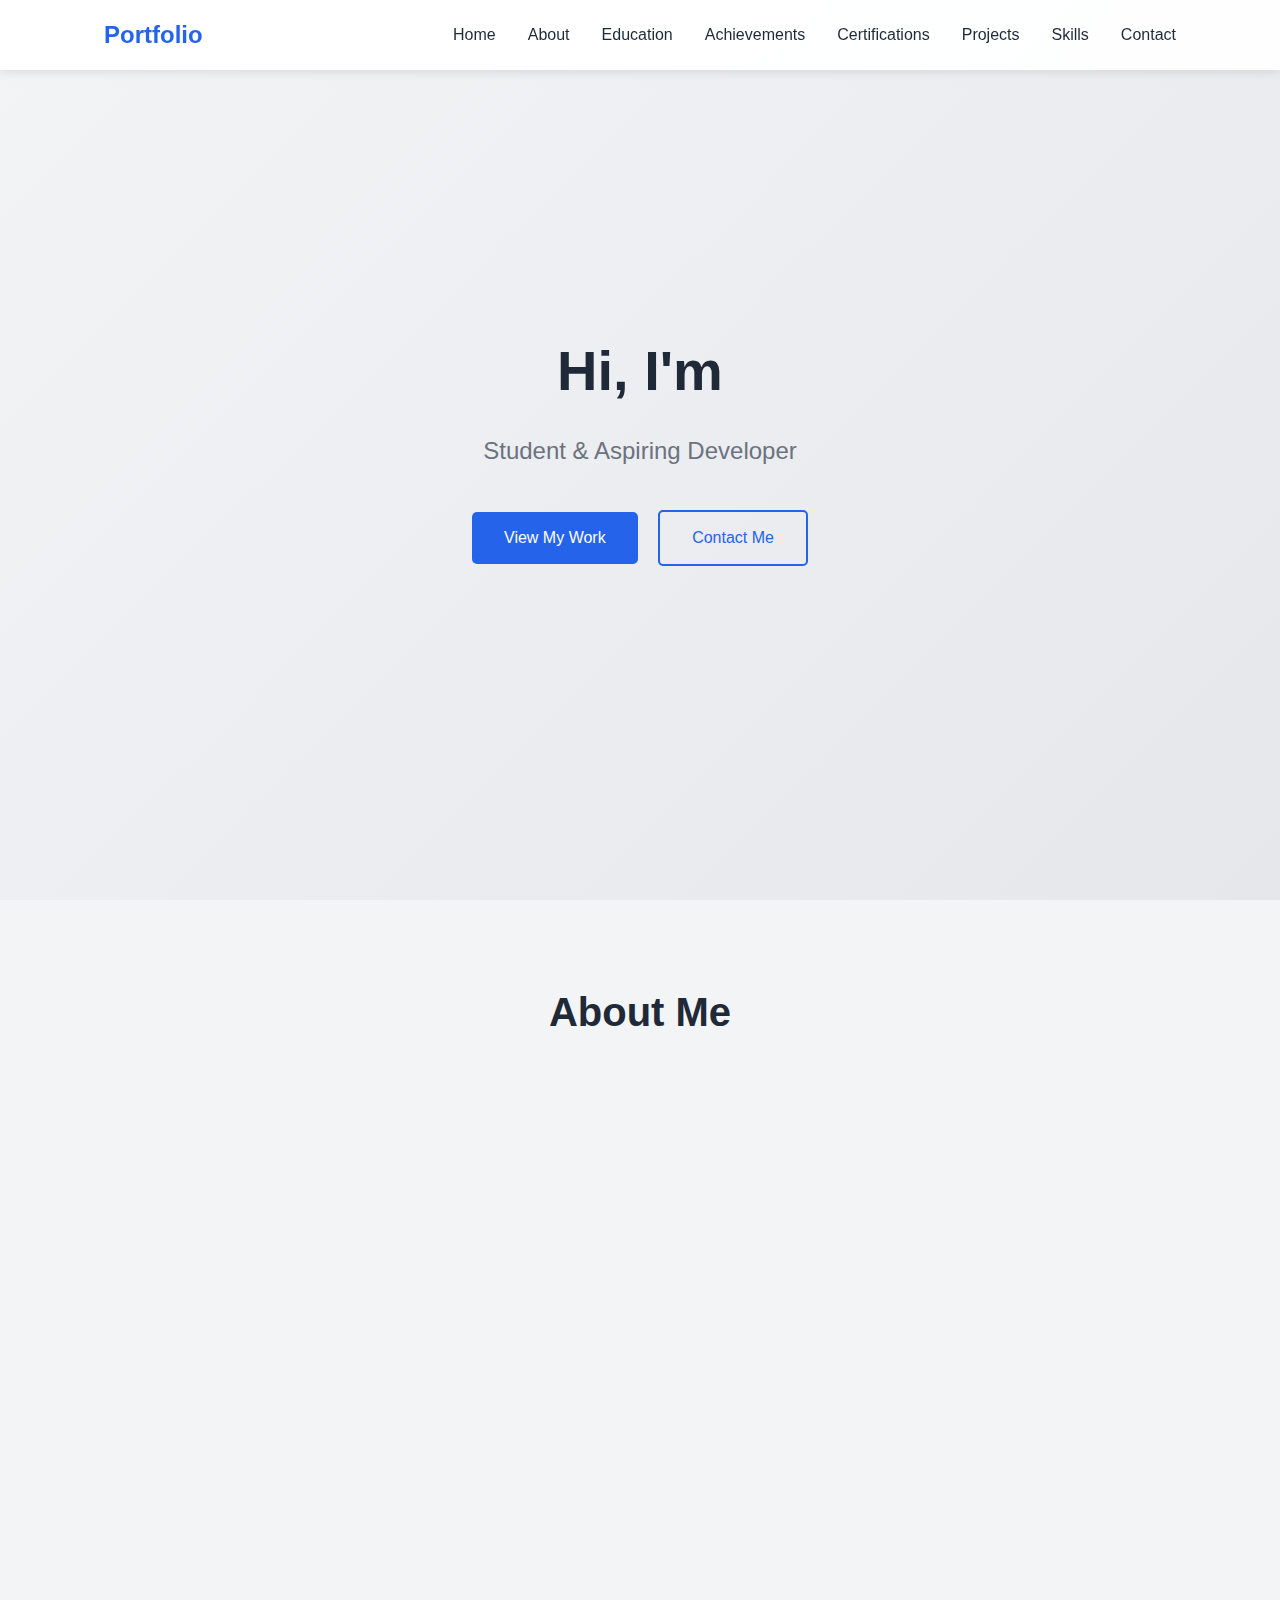
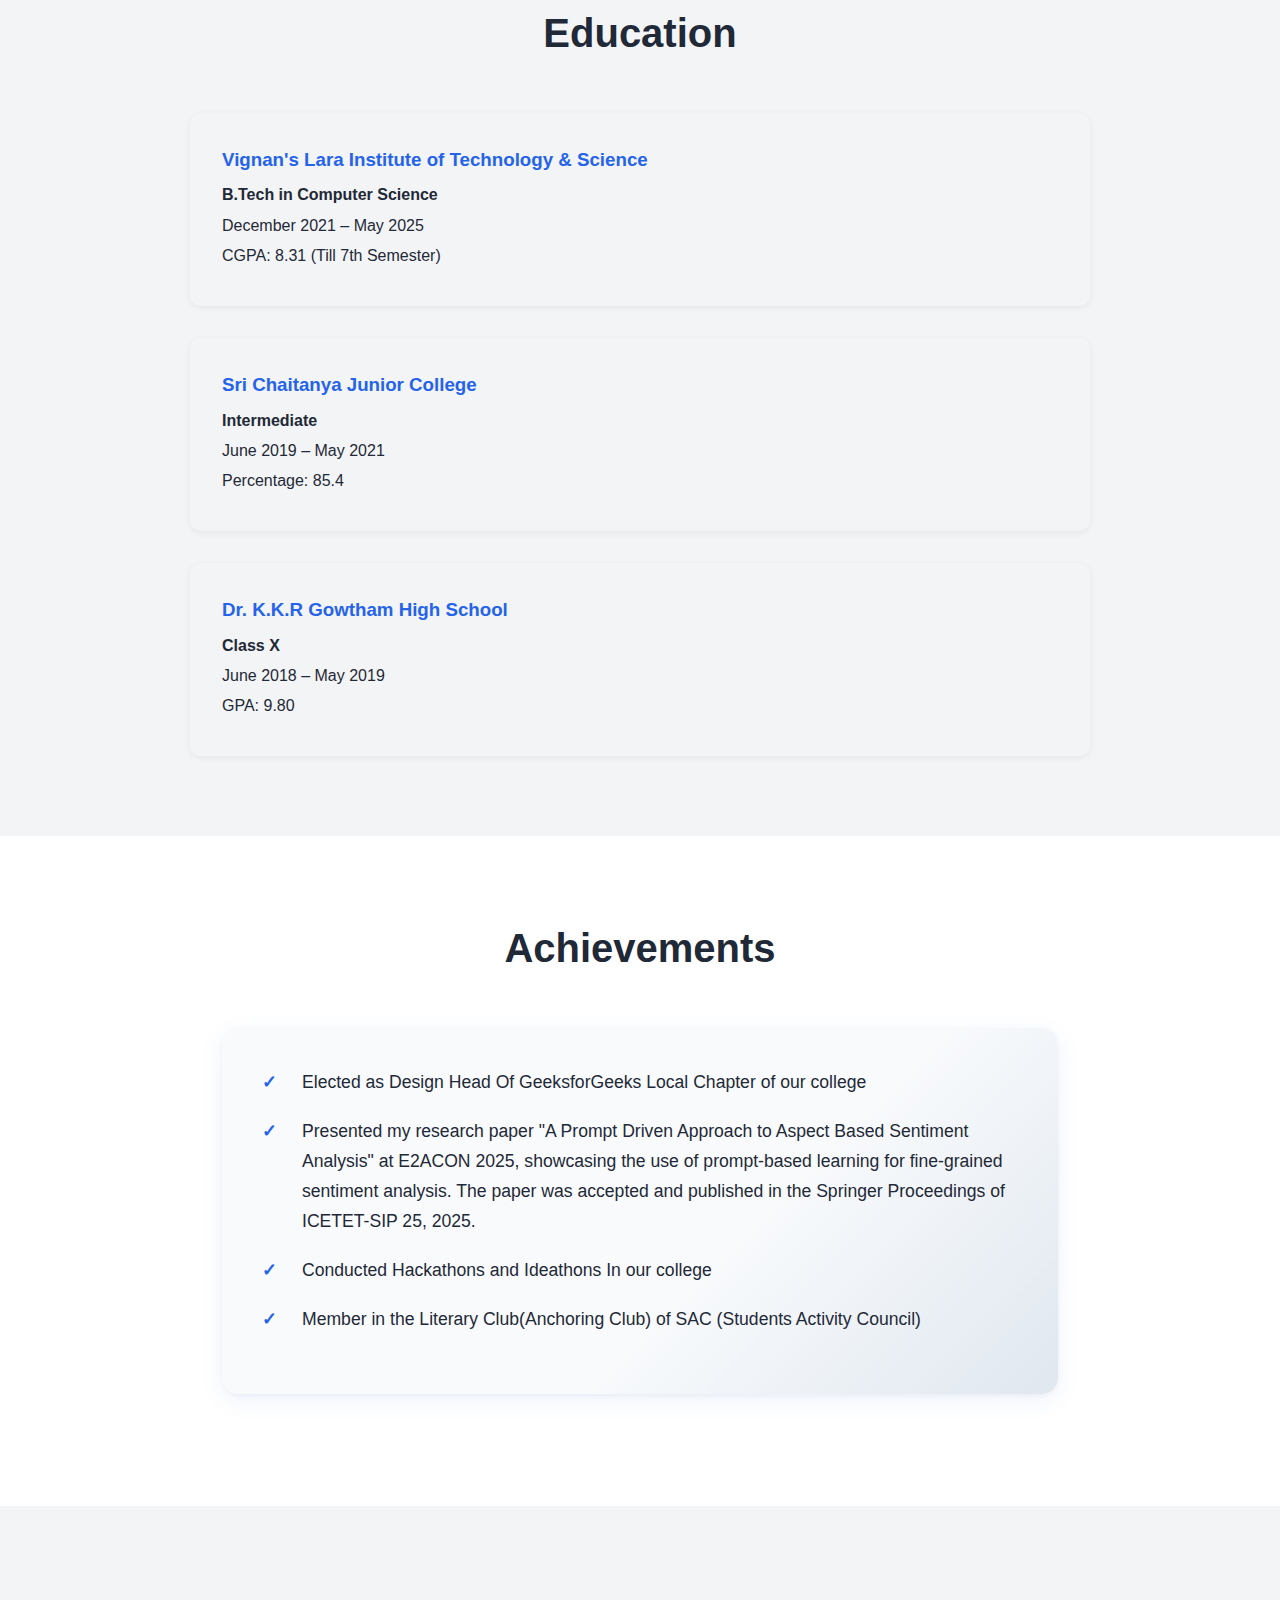
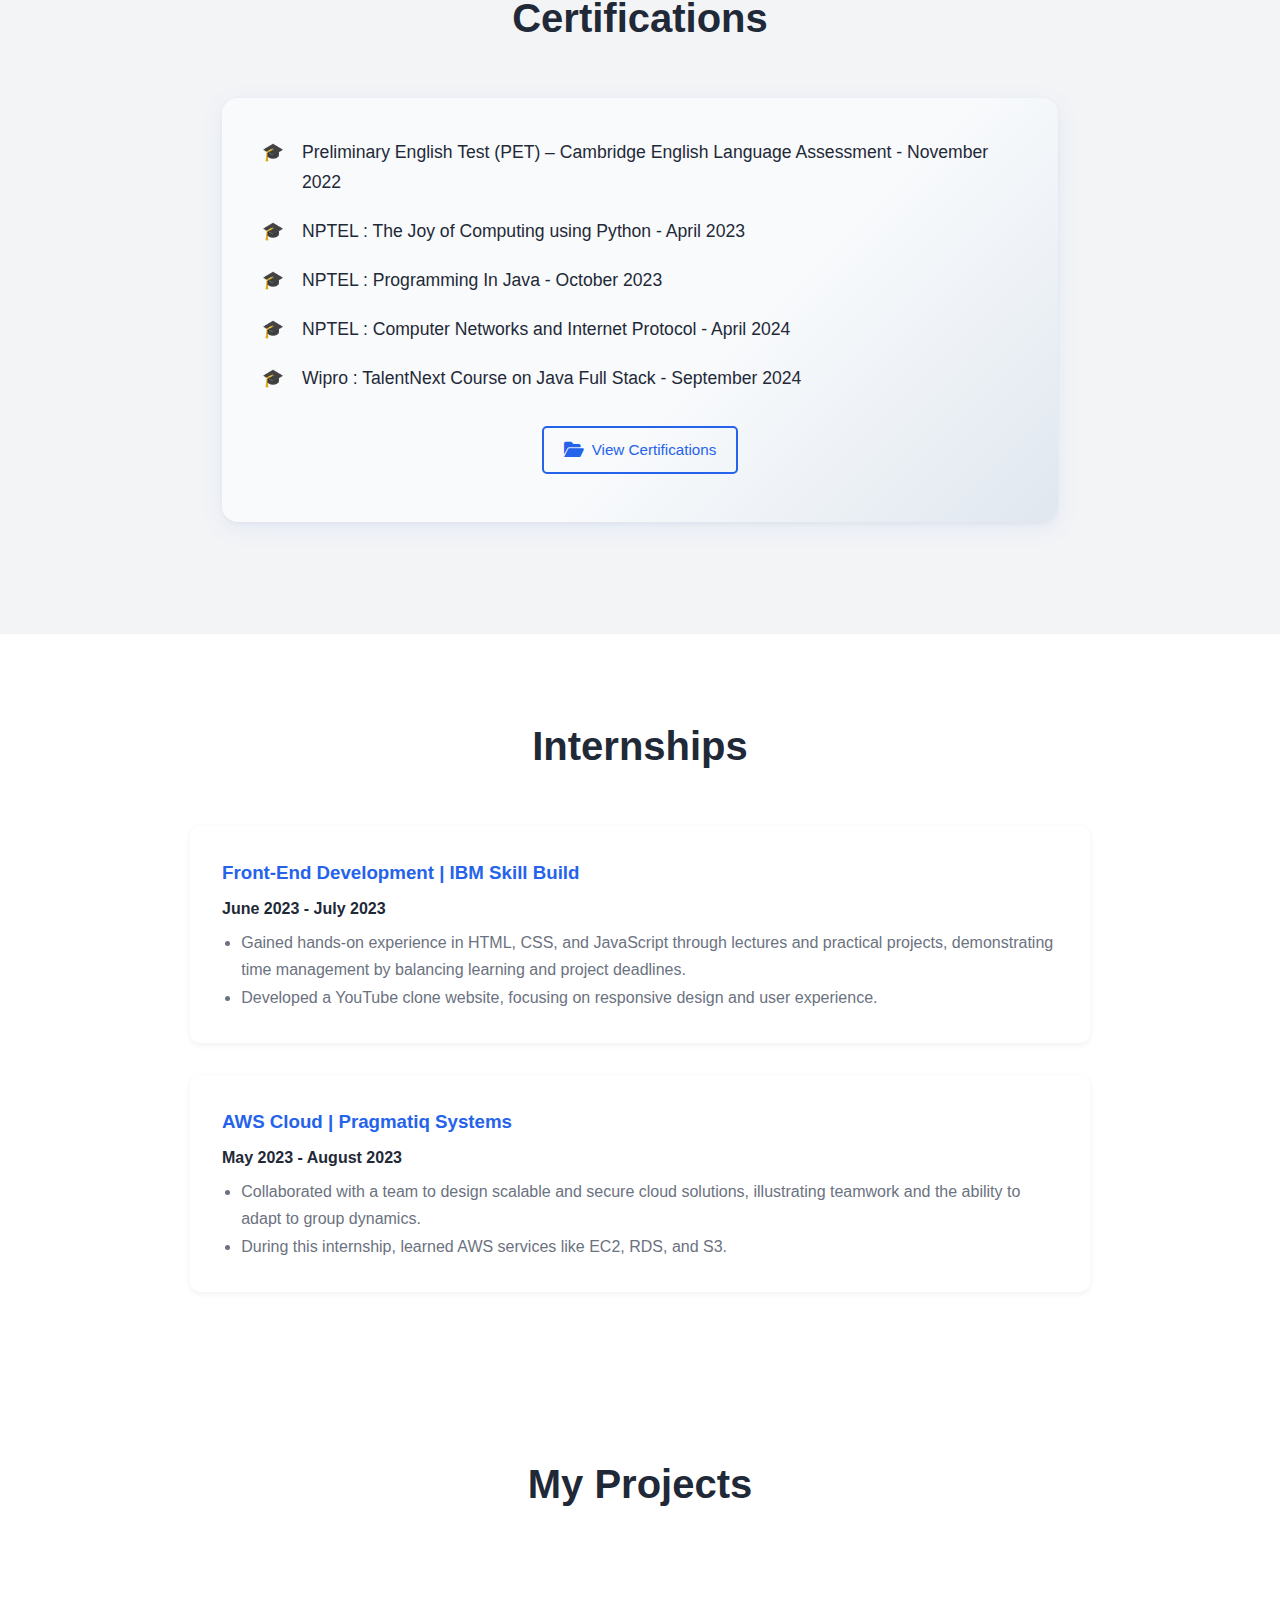
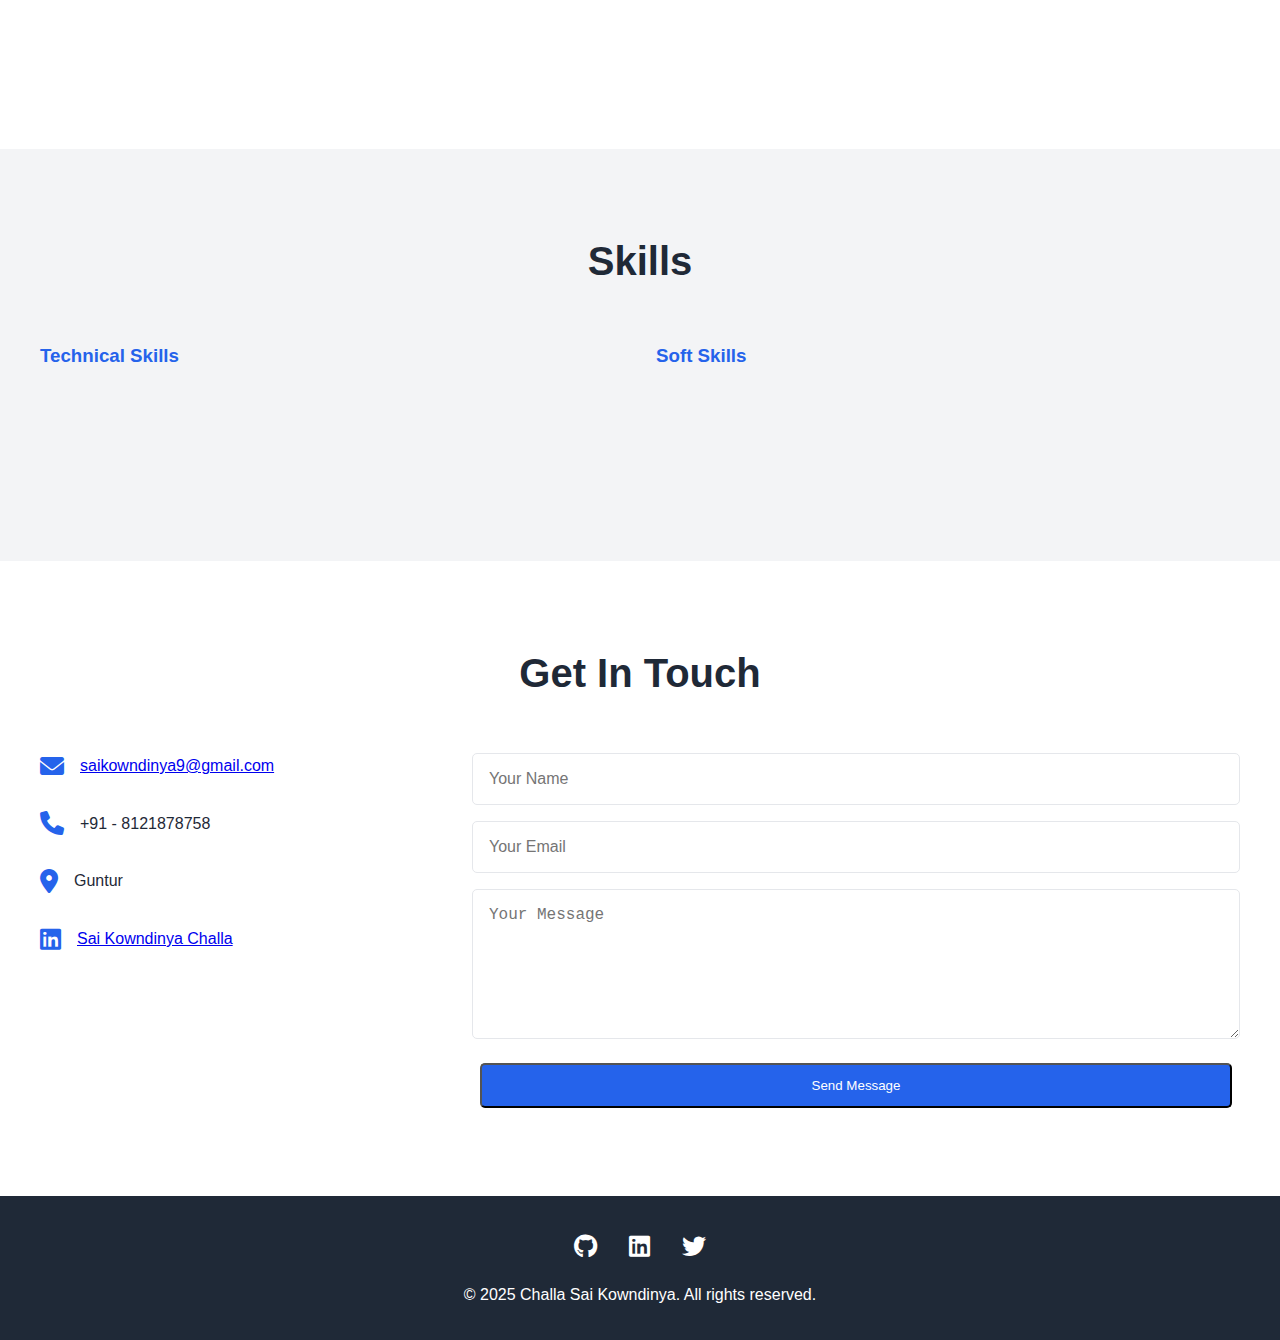
<file: index.html>
<!DOCTYPE html>
<html lang="en">
<head>
    <meta charset="UTF-8">
    <meta name="viewport" content="width=device-width, initial-scale=1.0">
    <title>Sai Kowndinya Portfolio</title>
    <link rel="stylesheet" href="styles.css">
    <link rel="stylesheet" href="https://cdnjs.cloudflare.com/ajax/libs/font-awesome/6.0.0/css/all.min.css">
</head>
<body>
    <header>
        <nav>
            <div class="logo">Portfolio</div>
            <ul class="nav-links">
                <li><a href="#home">Home</a></li>
                <li><a href="#about">About</a></li>
                <li><a href="#education">Education</a></li>
                <li><a href="#achievements">Achievements</a></li>
                <li><a href="#certifications">Certifications</a></li>
                <li><a href="#projects">Projects</a></li>
                <li><a href="#skills">Skills</a></li>
                <li><a href="#contact">Contact</a></li>
            </ul>
            <div class="hamburger">
                <div class="line"></div>
                <div class="line"></div>
                <div class="line"></div>
            </div>
        </nav>
    </header>

    <section id="home" class="hero">
        <div class="hero-content">
            <h1>Hi, I'm <span class="highlight">Challa Sai Kowndinya</span></h1>
            <p class="subtitle">Student & Aspiring Developer</p>
            <div class="cta-buttons">
                <a href="#projects" class="btn primary">View My Work</a>
                <a href="#contact" class="btn secondary">Contact Me</a>
            </div>
        </div>
    </section>

    <section id="about" class="about">
        <h2>About Me</h2>
        <div class="about-content">
            <div class="about-text">
                <p>I am a passionate student with a keen interest in technology and development.</p>
                <p>Currently pursuing my education while working on various projects to enhance my skills and knowledge.</p>
                <p>My goal is to become a proficient developer and contribute to innovative solutions that make a difference.</p>
            </div>
            <div class="about-image">
                <img src="profile.jpg" alt="Profile Picture" style="max-width: 250px; border-radius: 12px; box-shadow: 0 4px 16px rgba(0,0,0,0.10);">
            </div>
        </div>
    </section>

    <section id="education" class="education">
        <h2>Education</h2>
        <div class="education-container">
            <div class="education-item">
                <h3>Vignan's Lara Institute of Technology & Science</h3>
                <p><strong>B.Tech in Computer Science</strong></p>
                <p>December 2021 – May 2025</p>
                <p>CGPA: 8.31 (Till 7th Semester)</p>
            </div>
            <div class="education-item">
                <h3>Sri Chaitanya Junior College</h3>
                <p><strong>Intermediate</strong></p>
                <p>June 2019 – May 2021</p>
                <p>Percentage: 85.4</p>
            </div>
            <div class="education-item">
                <h3>Dr. K.K.R Gowtham High School</h3>
                <p><strong>Class X</strong></p>
                <p>June 2018 – May 2019</p>
                <p>GPA: 9.80</p>
            </div>
        </div>
    </section>

    <section id="achievements" class="achievements">
        <h2>Achievements</h2>
        <div class="achievements-container">
            <div class="achievement-item">
                <ul>
                    <li>Elected as Design Head Of GeeksforGeeks Local Chapter of our college</li>
                    <li>Presented my research paper "A Prompt Driven Approach to Aspect Based Sentiment Analysis" at E2ACON 2025, showcasing the use of prompt-based learning for fine-grained sentiment analysis. The paper was accepted and published in the Springer Proceedings of ICETET-SIP 25, 2025.</li>
                    <li>Conducted Hackathons and Ideathons In our college</li>
                    <li>Member in the Literary Club(Anchoring Club) of SAC (Students Activity Council)</li>
                </ul>
            </div>
        </div>
    </section>

    <section id="certifications" class="certifications">
        <h2>Certifications</h2>
        <div class="certifications-container">
            <div class="certification-item">
                <ul>
                    <li>Preliminary English Test (PET) – Cambridge English Language Assessment - November 2022</li>
                    <li>NPTEL : The Joy of Computing using Python - April 2023</li>
                    <li>NPTEL : Programming In Java - October 2023</li>
                    <li>NPTEL : Computer Networks and Internet Protocol - April 2024</li>
                    <li>Wipro : TalentNext Course on Java Full Stack - September 2024</li>
                </ul>
                <div class="certification-links">
                    <a href="https://drive.google.com/drive/folders/10BUkm477m_htHmKQOMM4pay9msM9lL7v?usp=sharing" target="_blank" class="btn secondary">
                        <i class="fas fa-folder-open"></i> View Certifications
                    </a>
                </div>
            </div>
        </div>
    </section>

    <section id="internships" class="internships">
        <h2>Internships</h2>
        <div class="internship-container">
            <div class="internship-item">
                <h3>Front-End Development | IBM Skill Build</h3>
                <p><strong>June 2023 - July 2023</strong></p>
                <ul>
                    <li>Gained hands-on experience in HTML, CSS, and JavaScript through lectures and practical projects, demonstrating time management by balancing learning and project deadlines.</li>
                    <li>Developed a YouTube clone website, focusing on responsive design and user experience.</li>
                </ul>
            </div>
            <div class="internship-item">
                <h3>AWS Cloud | Pragmatiq Systems</h3>
                <p><strong>May 2023 - August 2023</strong></p>
                <ul>
                    <li>Collaborated with a team to design scalable and secure cloud solutions, illustrating teamwork and the ability to adapt to group dynamics.</li>
                    <li>During this internship, learned AWS services like EC2, RDS, and S3.</li>
                </ul>
            </div>
        </div>
    </section>

    <section id="projects" class="projects">
        <h2>My Projects</h2>
        <div class="project-grid">
            <div class="project-card">
                <h3>Eye Disease Detection Using Deep Learning</h3>
                <ul>
                    <li>Developed a deep learning model to classify common eye diseases such as Cataract, Diabetic Retinopathy, Glaucoma, and Normal based on retinal images.</li>
                    <li>Implemented using AlexNet architecture for feature extraction and classification to enable efficient and reliable disease detection.</li>
                    <li>Applied advanced image preprocessing, transfer learning, and hyperparameter tuning techniques, and built and trained the model using Python and TensorFlow on Google Colab, utilizing the "Eye Diseases Classification" dataset from Kaggle.</li>
                    <li>Aimed to assist in early diagnosis and screening, especially in remote areas with limited access to ophthalmologists.</li>
                </ul>
                <div class="project-links">
                    <a href="https://github.com/saikowndinya9/eye_disease_prediction" target="_blank" class="btn secondary">
                        <i class="fab fa-github"></i> View on GitHub
                    </a>
                </div>
            </div>
            <div class="project-card">
                <h3>Credit Card Fraud Detection Using Python</h3>
                <ul>
                    <li>Performed data cleaning and exploratory data analysis to identify key patterns and relationships.</li>
                    <li>Split the data into training and testing sets for model evaluation.</li>
                    <li>Applied a logistic regression model to classify transactions as legitimate or fraudulent.</li>
                    <li>Evaluated the model's accuracy and performance in predicting fraudulent transactions, contributing to enhanced fraud detection strategies.</li>
                    <li>Addressed class imbalance using techniques like oversampling and undersampling to improve model reliability in detecting rare fraud cases.</li>
                </ul>
                <div class="project-links">
                    <a href="https://github.com/saikowndinya9/Creditcard" target="_blank" class="btn secondary">
                        <i class="fab fa-github"></i> View on GitHub
                    </a>
                </div>
            </div>
            <div class="project-card">
                <h3>Oral Cancer Prediction using Deep Learning Techniques</h3>
                <ul>
                    <li>The model is built using EfficientNet-B2, a powerful deep learning architecture known for its efficiency and accuracy in image classification tasks.</li>
                    <li>A new oral cancer dataset was utilized for training and validation, containing both cancerous and noncancerous oral images.</li>
                    <li>The dataset was pre-processed using techniques such as image resizing, normalization, and data augmentation to improve model generalization.</li>
                    <li>Achieved effective classification performance, demonstrating the potential of AI-driven models for early detection and medical diagnosis support.</li>
                </ul>
                <div class="project-links">
                    <a href="https://github.com/saikowndinya9/oral_cancer_detection" target="_blank" class="btn secondary">
                        <i class="fab fa-github"></i> View on GitHub
                    </a>
                </div>
            </div>
            <div class="project-card">
                <h3>A Prompt Driven Approach to Aspect Based Sentiment Analysis</h3>
                <ul>
                    <li>Utilized the SemEval 2014 dataset to analyze aspect-specific sentiments in restaurant and laptop reviews.</li>
                    <li>Implemented a pre-trained BERT model to classify sentiments as positive, negative, or neutral based on review contexts.</li>
                    <li>Applied prompt-based learning techniques to enhance sentiment evaluation accuracy.</li>
                    <li>Focused on aspect-oriented sentiment detection, improving sentiment analysis precision for domain-specific data.</li>
                </ul>
                <div class="project-links">
                    <a href="https://github.com/saikowndinya9/Aspect_Based_Sentimeny_Analysis-" target="_blank" class="btn secondary">
                        <i class="fab fa-github"></i> View on GitHub
                    </a>
                </div>
            </div>
        </div>
    </section>

    <section id="skills" class="skills">
        <h2>Skills</h2>
        <div class="skills-container">
            <div class="skill-category">
                <h3>Technical Skills</h3>
                <div class="skill-items">
                    <span class="skill-item">Python</span>
                    <span class="skill-item">Java</span>
                    <span class="skill-item">Machine Learning</span>
                    <span class="skill-item">C++</span>
                    <span class="skill-item">HTML</span>
                    <span class="skill-item">CSS</span>
                    <span class="skill-item">JavaScript</span>
                    <span class="skill-item">MySQL</span>
                </div>
            </div>
            <div class="skill-category">
                <h3>Soft Skills</h3>
                <div class="skill-items">
                    <span class="skill-item">Communication</span>
                    <span class="skill-item">Teamwork</span>
                    <span class="skill-item">Problem Solving</span>
                    <span class="skill-item">Time Management</span>
                    <span class="skill-item">Leadership</span>
                    <span class="skill-item">Self Motivated</span>
                </div>
            </div>
        </div>
    </section>

    <section id="contact" class="contact">
        <h2>Get In Touch</h2>
        <div class="contact-container">
            <div class="contact-info">
                <div class="contact-item">
                    <i class="fas fa-envelope"></i>
                    <a href="mailto:saikowndinya9@gmail.com">saikowndinya9@gmail.com</a>
                </div>
                <div class="contact-item">
                    <i class="fas fa-phone"></i>
                    <p>+91 - 8121878758</p>
                </div>
                <div class="contact-item">
                    <i class="fas fa-map-marker-alt"></i>
                    <p>Guntur</p>
                </div>
                <div class="contact-item">
                    <i class="fab fa-linkedin"></i>
                    <a href="https://www.linkedin.com/in/sai-kowndinya-challa/" target="_blank">Sai Kowndinya Challa</a>
                </div>
            </div>
            <form class="contact-form">
                <input type="text" placeholder="Your Name" required>
                <input type="email" placeholder="Your Email" required>
                <textarea placeholder="Your Message" required></textarea>
                <button type="submit" class="btn primary">Send Message</button>
            </form>
        </div>
    </section>

    <footer>
        <div class="social-links">
            <a href="https://github.com/saikowndinya9" target="_blank"><i class="fab fa-github"></i></a>
            <a href="https://www.linkedin.com/in/sai-kowndinya-challa/" target="_blank"><i class="fab fa-linkedin"></i></a>
            <a href="https://x.com/KowndinyaSai?t=TxtDQxub938b9y9-481F4A&s=09" target="_blank"><i class="fab fa-twitter"></i></a>
        </div>
        <p>&copy; 2025 Challa Sai Kowndinya. All rights reserved.</p>
    </footer>

    <script src="script.js"></script>
</body>
</html>
</file>
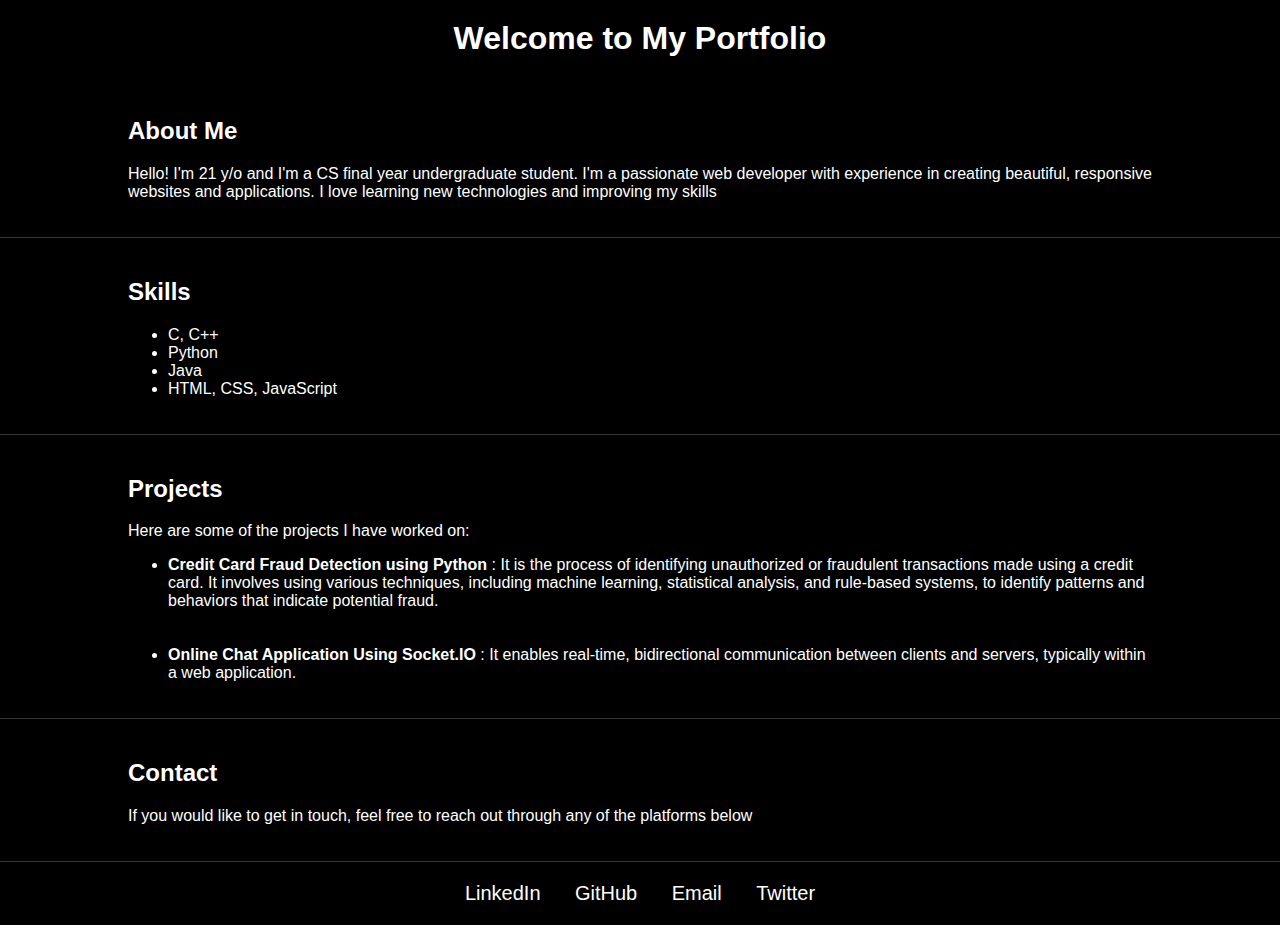
<file: Portfolio.html>
<!DOCTYPE html>
<html lang="en">
<head>
    <meta charset="UTF-8">
    <meta name="viewport" content="width=device-width, initial-scale=1.0">
    <title>Portfolio</title>
    <style>
        body {
            background-color: #000;
            color: #fff;
            font-family: Arial, sans-serif;
            margin: 0;
            padding: 0;
        }
        .container {
            width: 80%;
            margin: auto;
            overflow: hidden;
        }
        header {
            padding: 20px 0;
            text-align: center;
        }
        h1 {
            margin: 0;
        }
        section {
            padding: 20px 0;
            border-bottom: 1px solid #333;
        }
        .social-links {
            text-align: center;
            padding: 20px 0;
        }
        .social-links a {
            color: #fff;
            margin: 0 15px;
            text-decoration: none;
            font-size: 20px;
        }
        .social-links a:hover {
            color: #ddd;
        }
    </style>
</head>
<body>
    <header>
        <div class="container">
            <h1>Welcome to My Portfolio</h1>
        </div>
    </header>
 
    <section id="about">
        <div class="container">
            <h2>About Me</h2>
            <p>Hello! I'm 21 y/o and I'm a CS final year undergraduate student. I'm a passionate web developer with experience in creating beautiful, responsive websites and applications. I love learning new technologies and improving my skills</p>
        </div>
    </section>
 
    <section id="skills">
        <div class="container">
            <h2>Skills</h2>
            <ul>
                <li>C, C++</li>
                <li>Python</li>
                <li>Java</li>
                <li>HTML, CSS, JavaScript</li>
            </ul>
        </div>
    </section>
 
    <section id="projects">
        <div class="container">
            <h2>Projects</h2>
            <p>Here are some of the projects I have worked on:</p>
            <ul>
                <li><b>Credit Card Fraud Detection using Python</b> : It is the process of identifying unauthorized or fraudulent transactions made using a credit card. It involves using various techniques, including machine learning, statistical analysis, and rule-based systems, to identify patterns and behaviors that indicate potential fraud. </li><br></br>
                <li><b>Online Chat Application Using Socket.IO </b> : It enables real-time, bidirectional communication between clients and servers, typically within a web application.</li>
            </ul>
        </div>
    </section>
 
    <section id="contact">
        <div class="container">
            <h2>Contact</h2>
            <p>If you would like to get in touch, feel free to reach out through any of the platforms below</p>
        </div>
    </section>
 
    <div class="social-links">
        <a href="https://www.linkedin.com/in/sai-kowndinya-challa-623106214/" target="_blank">LinkedIn</a>
        <a href="https://github.com/saikowndinya9" target="_blank">GitHub</a>
        <a href="mailto: saikowndinya9@gmail.com">Email</a>
        <a href="https://x.com/KowndinyaSai?t=TxtDQxub938b9y9-481F4A&s=09" target="_blank">Twitter</a>
    </div>
 
    <script>
        // JavaScript code can be added here if needed
        document.addEventListener('DOMContentLoaded', () => {
            console.log('Portfolio page loaded');
        });
    </script>
</body>
</html>
</file>
<file: styles.css>
/* Reset and Base Styles */
* {
    margin: 0;
    padding: 0;
    box-sizing: border-box;
}

:root {
    --primary-color: #2563eb;
    --secondary-color: #1e40af;
    --text-color: #1f2937;
    --light-text: #6b7280;
    --background: #ffffff;
    --section-bg: #f3f4f6;
}

body {
    font-family: 'Segoe UI', Tahoma, Geneva, Verdana, sans-serif;
    line-height: 1.6;
    color: var(--text-color);
}

/* Navigation */
header {
    position: fixed;
    width: 100%;
    background: rgba(255, 255, 255, 0.95);
    box-shadow: 0 2px 10px rgba(0, 0, 0, 0.1);
    z-index: 1000;
}

nav {
    display: flex;
    justify-content: space-between;
    align-items: center;
    padding: 1rem 5%;
    max-width: 1200px;
    margin: 0 auto;
}

.logo {
    font-size: 1.5rem;
    font-weight: bold;
    color: var(--primary-color);
}

.nav-links {
    display: flex;
    list-style: none;
    gap: 2rem;
}

.nav-links a {
    text-decoration: none;
    color: var(--text-color);
    font-weight: 500;
    transition: color 0.3s ease;
}

.nav-links a:hover {
    color: var(--primary-color);
}

.hamburger {
    display: none;
    cursor: pointer;
}

.line {
    width: 25px;
    height: 3px;
    background-color: var(--text-color);
    margin: 5px;
    transition: all 0.3s ease;
}

/* Hero Section */
.hero {
    height: 100vh;
    display: flex;
    align-items: center;
    justify-content: center;
    text-align: center;
    background: linear-gradient(135deg, #f3f4f6 0%, #e5e7eb 100%);
    padding: 0 1rem;
}

.hero-content {
    max-width: 800px;
}

.hero h1 {
    font-size: 3.5rem;
    margin-bottom: 1rem;
}

.highlight {
    color: var(--primary-color);
}

.subtitle {
    font-size: 1.5rem;
    color: var(--light-text);
    margin-bottom: 2rem;
}

/* Buttons */
.btn {
    display: inline-block;
    padding: 0.8rem 2rem;
    border-radius: 5px;
    text-decoration: none;
    font-weight: 500;
    transition: all 0.3s ease;
    margin: 0.5rem;
}

.btn.primary {
    background-color: var(--primary-color);
    color: white;
}

.btn.secondary {
    background-color: transparent;
    border: 2px solid var(--primary-color);
    color: var(--primary-color);
}

.btn:hover {
    transform: translateY(-2px);
    box-shadow: 0 4px 6px rgba(0, 0, 0, 0.1);
}

/* Sections */
section {
    padding: 5rem 1rem;
}

section h2 {
    text-align: center;
    font-size: 2.5rem;
    margin-bottom: 3rem;
    color: var(--text-color);
}

/* About Section */
.about {
    background-color: var(--section-bg);
}

.about-content {
    max-width: 1000px;
    margin: 0 auto;
    display: grid;
    grid-template-columns: 1fr 1fr;
    gap: 4rem;
    align-items: center;
    padding: 0 2rem;
    text-align: center;
}

.about-text {
    font-size: 1.2rem;
    line-height: 1.8;
    color: var(--text-color);
}

.about-text p {
    margin-bottom: 1.5rem;
    text-align: left;
}

.about-image {
    display: flex;
    justify-content: center;
    align-items: center;
}

.about-image img {
    width: 100%;
    max-width: 300px;
    border-radius: 12px;
    box-shadow: 0 4px 16px rgba(0,0,0,0.10);
    transition: transform 0.3s ease;
}

.about-image img:hover {
    transform: scale(1.02);
}

/* Projects Section */
.project-grid {
    display: grid;
    grid-template-columns: repeat(auto-fit, minmax(300px, 1fr));
    gap: 2rem;
    max-width: 1200px;
    margin: 0 auto;
}

.project-card {
    background: linear-gradient(135deg, #f8fafc 60%, #e0e7ef 100%);
    border-radius: 16px;
    box-shadow: 0 6px 24px rgba(37, 99, 235, 0.08), 0 1.5px 4px rgba(0,0,0,0.04);
    padding: 2rem 1.5rem;
    transition: transform 0.3s, box-shadow 0.3s;
    border: 1.5px solid #e0e7ef;
    margin-bottom: 1.5rem;
}

.project-card:hover {
    transform: translateY(-8px) scale(1.02);
    box-shadow: 0 12px 32px rgba(37, 99, 235, 0.13), 0 2px 8px rgba(0,0,0,0.07);
}

.project-card h3 {
    color: var(--primary-color);
    font-size: 1.6rem;
    margin-bottom: 0.5rem;
    letter-spacing: 0.5px;
    font-weight: 700;
}

.project-date {
    color: var(--light-text);
    font-size: 0.9rem;
    margin-bottom: 1rem;
    font-style: italic;
}

.project-card ul {
    padding-left: 0;
    margin-bottom: 0.5rem;
    list-style: none;
}

.project-card ul li {
    color: var(--text-color);
    font-size: 1.08rem;
    margin-bottom: 0.7rem;
    line-height: 1.7;
    position: relative;
    padding-left: 0;
}

.project-card ul li::before {
    content: '\2022'; /* Unicode for black round bullet */
    display: inline-block;
    margin-right: 0.7em;
    font-size: 1.2em;
    color: #222;
    vertical-align: middle;
}

.project-card img {
    width: 100%;
    height: 200px;
    object-fit: cover;
}

.project-card p {
    padding: 0 1rem 1rem;
    color: var(--light-text);
}

.project-card .btn {
    margin: 1rem;
}

.project-links {
    margin-top: 1.5rem;
    text-align: center;
}

.project-links .btn {
    display: inline-flex;
    align-items: center;
    gap: 0.5rem;
    padding: 0.6rem 1.2rem;
    font-size: 0.95rem;
}

.project-links .btn i {
    font-size: 1.1rem;
}

/* Skills Section */
.skills {
    background-color: var(--section-bg);
}

.skills-container {
    max-width: 1200px;
    margin: 0 auto;
    display: grid;
    grid-template-columns: repeat(auto-fit, minmax(300px, 1fr));
    gap: 2rem;
}

.skill-category h3 {
    margin-bottom: 1rem;
    color: var(--primary-color);
}

.skill-items {
    display: flex;
    flex-wrap: wrap;
    gap: 1rem;
}

.skill-item {
    background: white;
    padding: 0.5rem 1rem;
    border-radius: 20px;
    font-size: 0.9rem;
    box-shadow: 0 2px 4px rgba(0, 0, 0, 0.1);
}

/* Contact Section */
.contact-container {
    max-width: 1200px;
    margin: 0 auto;
    display: grid;
    grid-template-columns: 1fr 2fr;
    gap: 3rem;
}

.contact-info {
    display: flex;
    flex-direction: column;
    gap: 2rem;
}

.contact-item {
    display: flex;
    align-items: center;
    gap: 1rem;
}

.contact-item i {
    font-size: 1.5rem;
    color: var(--primary-color);
}

.contact-form {
    display: flex;
    flex-direction: column;
    gap: 1rem;
}

.contact-form input,
.contact-form textarea {
    padding: 1rem;
    border: 1px solid #e5e7eb;
    border-radius: 5px;
    font-size: 1rem;
}

.contact-form textarea {
    height: 150px;
    resize: vertical;
}

/* Footer */
footer {
    background-color: var(--text-color);
    color: white;
    text-align: center;
    padding: 2rem;
}

.social-links {
    display: flex;
    justify-content: center;
    gap: 2rem;
    margin-bottom: 1rem;
}

.social-links a {
    color: white;
    font-size: 1.5rem;
    transition: color 0.3s ease;
}

.social-links a:hover {
    color: var(--primary-color);
}

/* Responsive Design */
@media (max-width: 768px) {
    .nav-links {
        display: none;
    }

    .hamburger {
        display: block;
    }

    .about-content {
        grid-template-columns: 1fr;
        gap: 2rem;
        text-align: center;
    }

    .about-text {
        font-size: 1.1rem;
    }

    .about-text p {
        text-align: center;
    }

    .about-image {
        order: -1;
    }

    .about-image img {
        max-width: 250px;
    }

    .hero h1 {
        font-size: 2.5rem;
    }

    .subtitle {
        font-size: 1.2rem;
    }

    .project-card {
        padding: 1.2rem 0.7rem;
    }

    .project-card h3 {
        font-size: 1.2rem;
    }

    .project-card ul li {
        font-size: 0.98rem;
    }
}

/* Education Section */
.education {
    background-color: var(--section-bg);
}

.education-container {
    max-width: 900px;
    margin: 0 auto;
    display: flex;
    flex-direction: column;
    gap: 2rem;
}

.education-item {
    background: var(--section-bg);
    padding: 2rem;
    border-radius: 10px;
    box-shadow: 0 2px 6px rgba(0,0,0,0.06);
}

.education-item h3 {
    color: var(--primary-color);
    margin-bottom: 0.5rem;
}

.education-item p {
    margin-bottom: 0.3rem;
    color: var(--text-color);
}

/* Achievements Section */
.achievements {
    background-color: var(--background);
}

.achievements-container {
    max-width: 900px;
    margin: 0 auto;
    padding: 0 2rem;
}

.achievement-item {
    background: linear-gradient(135deg, #f8fafc 60%, #e0e7ef 100%);
    border-radius: 16px;
    box-shadow: 0 6px 24px rgba(37, 99, 235, 0.08), 0 1.5px 4px rgba(0,0,0,0.04);
    padding: 2.5rem;
    margin-bottom: 2rem;
}

.achievement-item ul {
    list-style: none;
    padding-left: 0;
    max-width: 800px;
    margin: 0 auto;
}

.achievement-item ul li {
    color: var(--text-color);
    font-size: 1.1rem;
    margin-bottom: 1.2rem;
    line-height: 1.7;
    position: relative;
    padding-left: 2.5rem;
    text-align: left;
}

.achievement-item ul li::before {
    content: '✓';
    color: var(--primary-color);
    position: absolute;
    left: 0;
    font-weight: bold;
}

/* Certifications Section */
.certifications {
    background-color: var(--section-bg);
}

.certifications-container {
    max-width: 900px;
    margin: 0 auto;
    padding: 0 2rem;
}

.certification-item {
    background: linear-gradient(135deg, #f8fafc 60%, #e0e7ef 100%);
    border-radius: 16px;
    box-shadow: 0 6px 24px rgba(37, 99, 235, 0.08), 0 1.5px 4px rgba(0,0,0,0.04);
    padding: 2.5rem;
    margin-bottom: 2rem;
}

.certification-item ul {
    list-style: none;
    padding-left: 0;
    max-width: 800px;
    margin: 0 auto;
}

.certification-item ul li {
    color: var(--text-color);
    font-size: 1.1rem;
    margin-bottom: 1.2rem;
    line-height: 1.7;
    position: relative;
    padding-left: 2.5rem;
    text-align: left;
}

.certification-item ul li::before {
    content: '🎓';
    position: absolute;
    left: 0;
}

.certification-links {
    margin-top: 1.5rem;
    text-align: center;
}

.certification-links .btn {
    display: inline-flex;
    align-items: center;
    gap: 0.5rem;
    padding: 0.6rem 1.2rem;
    font-size: 0.95rem;
}

.certification-links .btn i {
    font-size: 1.1rem;
}

@media (max-width: 768px) {
    .achievement-item,
    .certification-item,
    .certification-links {
        padding: 1.5rem;
    }

    .achievement-item ul li,
    .certification-item ul li {
        font-size: 1rem;
        padding-left: 2rem;
    }
}

/* Internships Section */
.internships {
    background-color: var(--background);
}

.internship-container {
    max-width: 900px;
    margin: 0 auto;
    display: flex;
    flex-direction: column;
    gap: 2rem;
}

.internship-item {
    background: var(--background);
    padding: 2rem;
    border-radius: 10px;
    box-shadow: 0 2px 6px rgba(0,0,0,0.06);
}

.internship-item h3 {
    color: var(--primary-color);
    margin-bottom: 0.5rem;
}

.internship-item p {
    margin-bottom: 0.5rem;
    color: var(--text-color);
}

.internship-item ul {
    margin-left: 1.2rem;
    color: var(--light-text);
    font-size: 1rem;
    line-height: 1.7;
}
</file>
